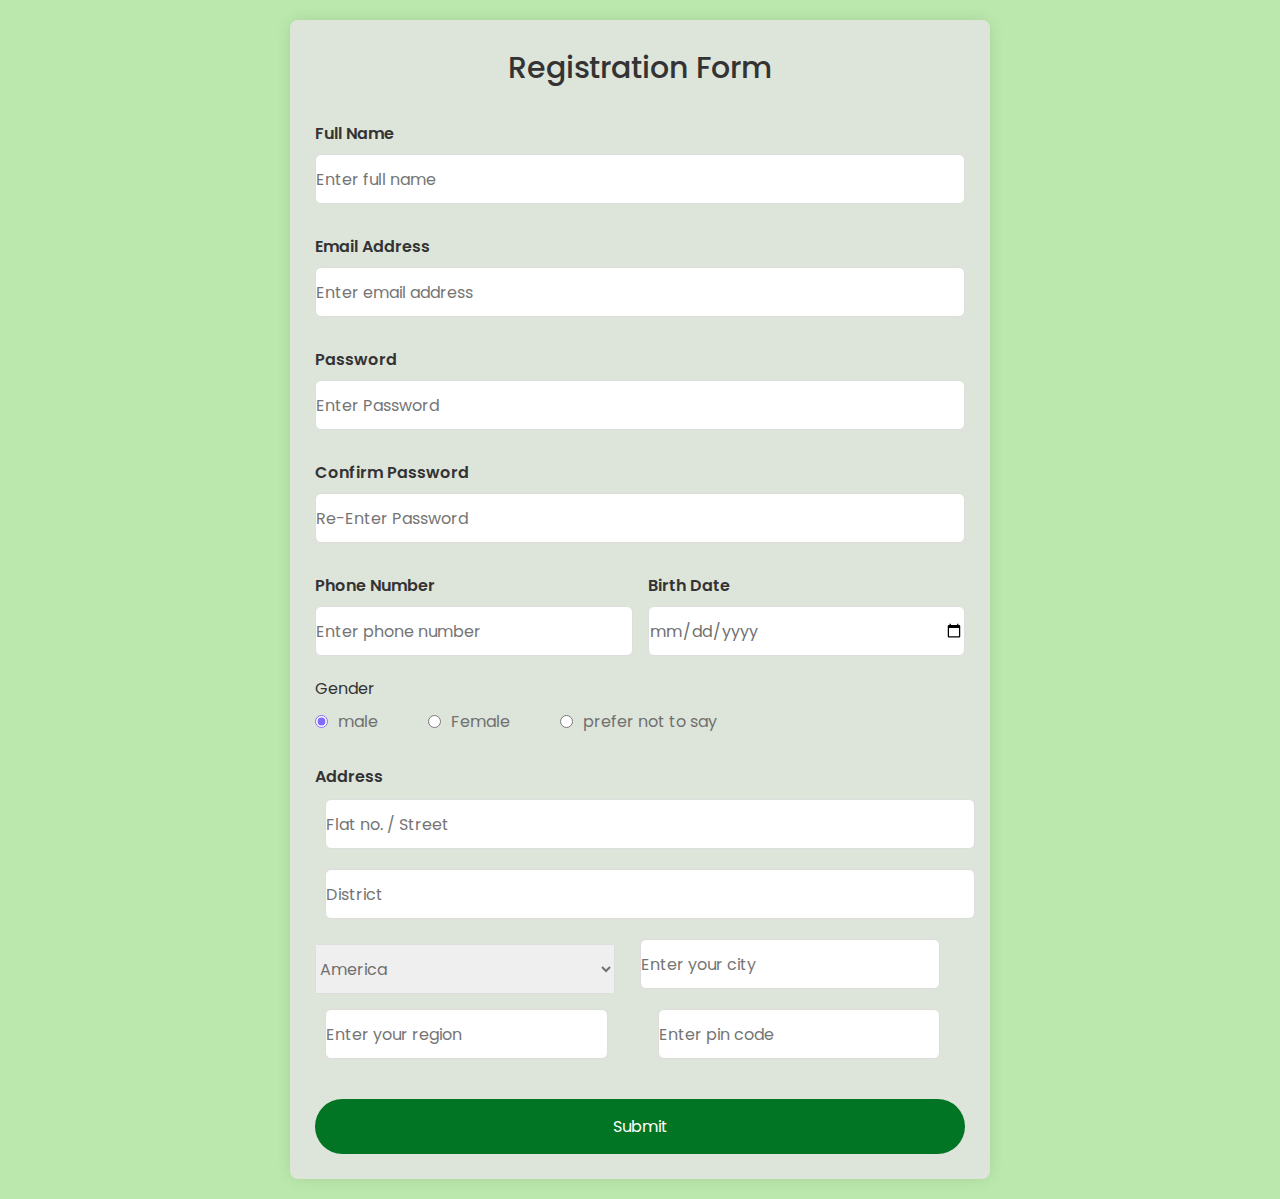
<file: project/index.html>
<!DOCTYPE html>
<html lang="en">

<head>
  <meta charset="UTF-8" />
  <meta name="viewport" content="width=device-width, initial-scale=1.0" />
  <meta http-equiv="X-UA-Compatible" content="ie=edge" />
  <title>Registration Form in HTML CSS</title>
  <link rel="stylesheet" href="style.css" />
</head>

<body>
  <section class="container">
    <header>Registration Form</header>
    <form action="#" class="form">
      <div class="input-box">
        <label>Full Name</label>
        <input type="text" placeholder="Enter full name" id="name" onblur="checkName();" required />
        <p class="error" id="nameError"></p>
      </div>

      <div class="input-box">
        <label>Email Address</label>
        <input type="text" placeholder="Enter email address" id="email" onblur="checkEmail()" required />
        <p class="error" id="emailError"></p>
      </div>

      <div class="input-box">
        <label>Password</label>
        <input type="password" placeholder="Enter Password" id="password" onblur="checkPassword()" required />
        <p class="error" id="passwordError"></p>
      </div>

      <div class="input-box">
        <label>Confirm Password</label>
        <input type="password" placeholder="Re-Enter Password" id="confirmPassword" onblur="checkConfirmPassword()" required />
        <p class="error" id="confirmPasswordError"></p>
      </div>

      <div class="column">
        <div class="input-box">
          <label>Phone Number</label>
          <input type="text" placeholder="Enter phone number" id="number" onblur="checkNumber()" />
          <p class="error" id="numberError"></p>
        </div>

        <div class="input-box">
          <label>Birth Date</label>
          <input type="date" placeholder="Enter birth date" id="birth" onblur="checkBirth()" required />
          <p class="error" id="birthError"></p>
        </div>
      </div>

      <div class="gender-box">
        <h3>Gender</h3>
        <div class="gender-option">
          <div class="gender">
            <input type="radio" id="check-male" name="gender" id="male" onblur="checkMale()" checked />
            <p class="error" id="maleError"></p>
            <label for="check-male">male</label>
          </div>

          <div class="gender">
            <input type="radio" id="check-female" name="gender" onblur="checkFemale()" id="Female" />
            <p class="error" id="femaleError"></p>
            <label for="check-female">Female</label>
          </div>

          <div class="gender">
            <input type="radio" id="check-other" name="gender" onblur="checkOther()" id="other" />
            <p class="error" id="otherError"></p>
            <label for="check-other">prefer not to say</label>
          </div>
        </div>
      </div>

      <div class="input-box address">
        <label>Address</label>
        <input type="text" placeholder="Flat no. / Street" id="flat" onblur="checkFlat()" required />
        <p class="error" id="flatError"></p>
        <input type="text" placeholder="District" id="district" onblur="CheckDistrict()" required />
        <p class="error" id="districtError"></p>
        <div class="column">
          <div class="select-box">
            <select id="country" onblur="checkCountry()" required>
              <p class="error" id="countryError"></p>
              <option value="">America</option>
              <option value="">Japan</option>
              <option value="">India</option>
              <option value="">Nepal</option>
              <option value="">Sri Lanka</option>
            </select>
          </div>
          <input type="text" placeholder="Enter your city" id="city" onblur="checkCity()" required />
          <p class="error" id="cityError"></p>
        </div>

        <div class="column">
          <input type="text" placeholder="Enter your region" id="region" onblur="checkRegion()" required />
          <p class="error" id="regionError"></p>
          <input type="number" placeholder="Enter pin code" id="code" onblur="checkCode()" required />
          <p class="error" id="codeError"></p>
        </div>
      </div>

      <button>Submit</button>
    </form>
  </section>
</body>
</html>

<script src="https://code.jquery.com/jquery-3.7.1.min.js"></script>

<script src="script.js"></script>
</file>
<file: project/style.css>
/* Import Google font - Poppins */
@import url("https://fonts.googleapis.com/css2?family=Poppins:wght@200;300;400;500;600;700&display=swap");
* {
  margin: 0;
  padding: 0;
  box-sizing: border-box;
  font-family: "Poppins", sans-serif;
}

body {
  min-height: 100vh;
  display: flex;
  align-items: center;
  justify-content: center;
  padding: 20px;
  background: rgb(187, 233, 173);
}

.container {
  position: relative;
  max-width: 700px;
  width: 100%;
  background: #e3e2e2d5;
  padding: 25px;
  border-radius: 8px;
  box-shadow: 0 0 15px rgba(0, 0, 0, 0.1);
}

.container header {
  font-size: 30px;
  color: #333;
  font-weight: 500;
  text-align: center;
}

.container .form {
  margin-top: 30px;
}

.form .input-box {
  width: 100%;
  margin-top: 30px;
}

.input-box label {
  color: #333;
  font-size: 16px;
  font-weight: 550;
}

.form :where(.input-box input, .select-box) {
  position: relative;
  height: 50px;
  width: 100%;
  outline: none;
  font-size: 1rem;
  color: #707070;
  margin-top: 8px;
  border: 1px solid #ddd;
  border-radius: 6px;
  /* padding: 0 15px; */
}

.input-box input:focus {
  box-shadow: 0 1px 0 rgba(0, 0, 0, 0.1);
}

.address input {
  margin: 10px 10px;
}

.form .column {
  display: flex;
  column-gap: 15px;
}

.form .gender-box {
  margin-top: 20px;
}

.gender-box h3 {
  color: #333;
  font-size: 1rem;
  font-weight: 400;
  margin-bottom: 8px;
}

.form :where(.gender-option, .gender) {
  display: flex;
  align-items: center;
  column-gap: 50px;
  flex-wrap: wrap;
}

.form .gender {
  column-gap: 5px;
}

.gender input {
  accent-color: rgb(130, 106, 251);
}

.form :where(.gender input, .gender label) {
  cursor: pointer;
}

.gender label {
  color: #707070;
}

.address :where(input, .select-box) {
  margin-top: 15px;
}

.select-box select {
  height: 100%;
  width: 100%;
  outline: none;
  border: none;
  color: #707070;
  font-size: 1rem;
}

.form button {
  height: 55px;
  width: 100%;
  color: #fff;
  font-size: 1rem;
  font-weight: 400;
  margin-top: 30px;
  border: none;
  cursor: pointer;
  border-radius: 40px;
  transition: all 0.2s ease;
  background: rgb(2, 117, 36);
}

.form button:hover {
  background: rgb(88, 56, 250);
}

.error{
  color: red;
  font-size: 12px;
}

/*Responsive*/
@media screen and (max-width: 500px) {
  .form .column {
    flex-wrap: wrap;
  }
  .form :where(.gender-option, .gender) {
    row-gap: 15px;
  }
}
</file>
